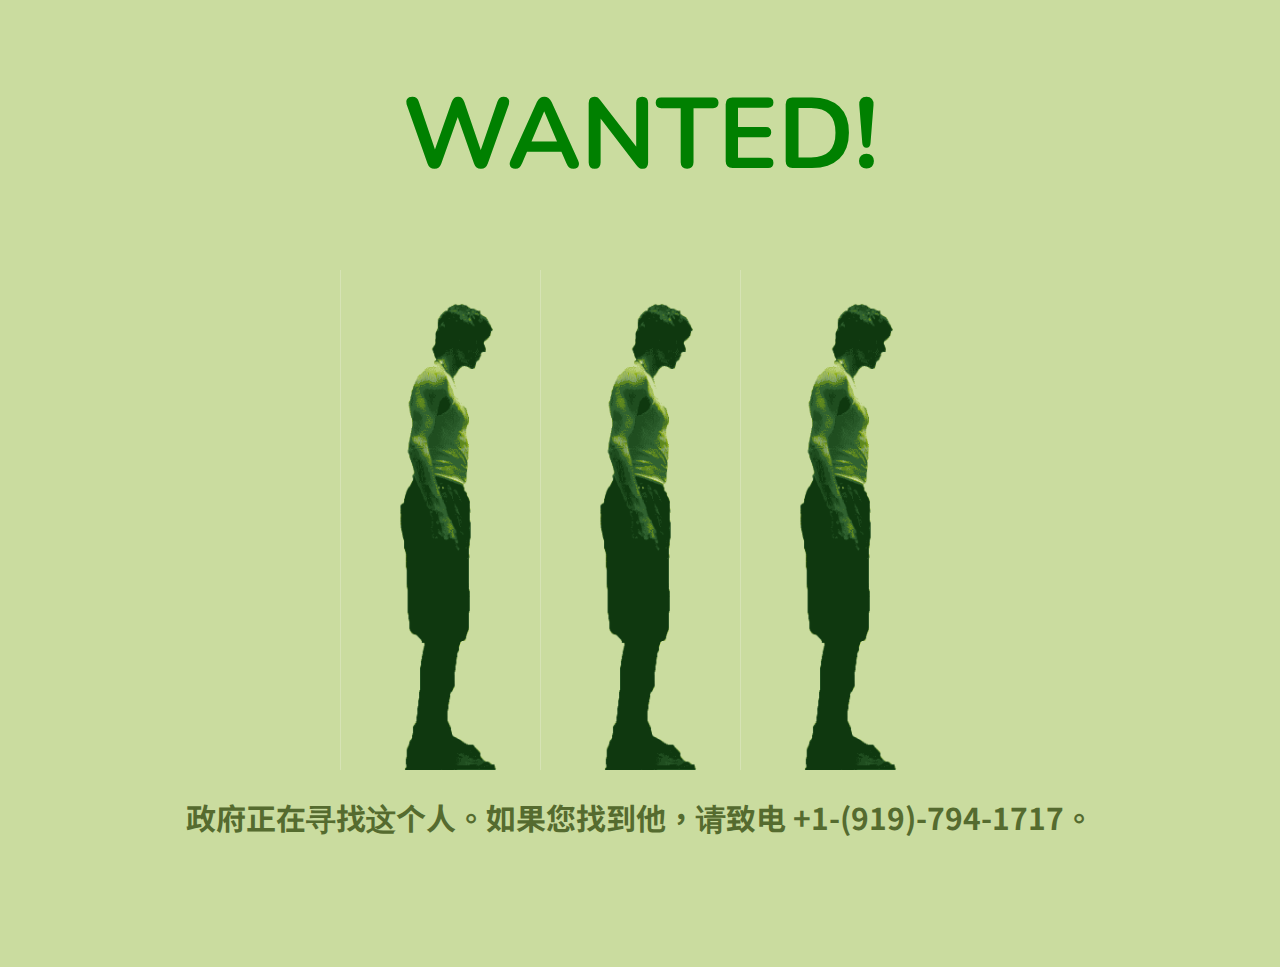
<file: proj1/index.html>
<!DOCTYPE html>
<html>
<head>
    <meta name="viewport" content="width=device-width, initial-scale=1.0">
<title>TIM ZONE</title>
<link rel="stylesheet" type="text/css" href="css/stylee.css">
<link rel="preconnect" href="https://fonts.googleapis.com">
<link rel="preconnect" href="https://fonts.gstatic.com" crossorigin>
<link href="https://fonts.googleapis.com/css2?family=Nunito:wght@300&display=swap" rel="stylesheet">
<link rel="preconnect" href="https://fonts.googleapis.com">
<link rel="preconnect" href="https://fonts.gstatic.com" crossorigin>
<link href="https://fonts.googleapis.com/css2?family=Noto+Sans+TC&display=swap" rel="stylesheet">
</head>

<body>

    <div>
        <h1>WANTED!</h1>
    </div>
  <div class="content">
       <img class="img-tim" src="css\Mr.Shimmy-Timmy.gif" height="500px" width="200px">
       <img class="img-tim" src="css\Mr.Shimmy-Timmy.gif" height="500px" width="200px">
       <img class="img-tim" src="css\Mr.Shimmy-Timmy.gif" height="500px" width="200px">
    </div>

    <div class="content">
        
        <p>政府正在寻找这个人。如果您找到他，请致电 +1-(919)-794-1717。</p>
        
    </div>
</body>
</html>
</file>
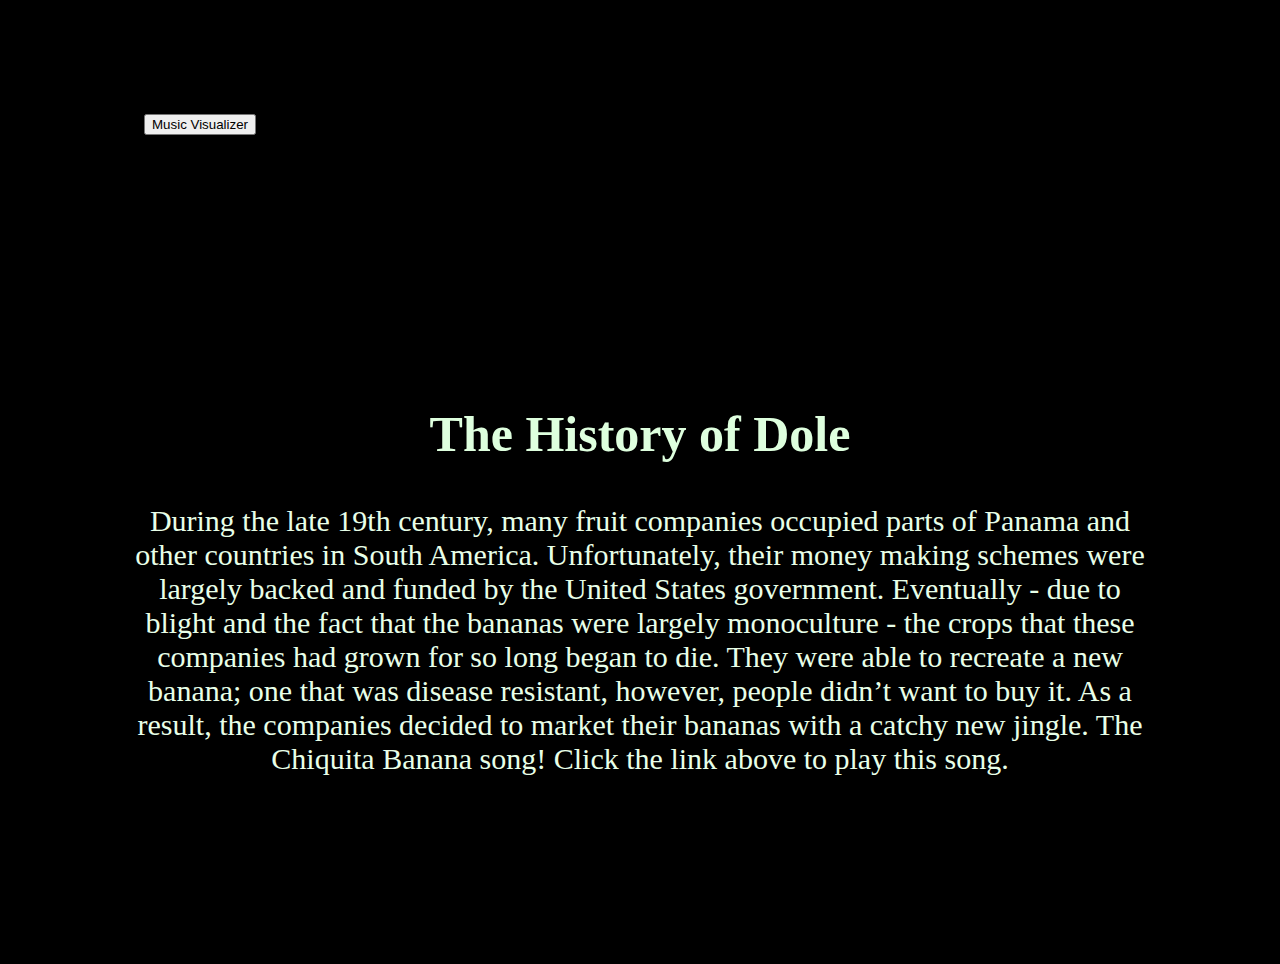
<file: PROJECT B - TIMOTHY FRAHER/Project B.html>
<!DOCTYPE html>
<html>
<head>
    
    <title>DropTheBanana</title>
        <meta name="viewport" content="width=device-width, initial-scale=1.0">
        <link rel="stylesheet" type="text/css" href="style.css">
        
 </head>

<body>
    <div class="box">
    <button type="button" onclick="window.location.href='index2.html'">Music Visualizer</button>
    </div>


 <div>
        <h2> The History of Dole </h2>
        <p> During the late 19th century, many fruit companies occupied parts of Panama and other countries in South America. Unfortunately, their money making schemes were largely backed and funded by the United States government. Eventually - due to blight and the fact that the bananas were largely monoculture - the crops that these companies had grown for so long began to die. They were able to recreate a new banana; one that was disease resistant, however, people didn’t want to buy it. As a result, the companies decided to market their bananas with a catchy new jingle. The Chiquita Banana song! Click the link above to play this song. </p>
</div>

</body>
</html>
</file>
<file: proj1/css/stylee.css>
html {
    height: 100%;
}
body{
    background-color: #CADC9F;
    margin: 0;
    height: 100%;
}    

img {
    justify-content: flex-start;
    display: block;
}
h1 {
	font-family: 'Nunito', sans-serif;
    font-weight: bold;
    font-size: 100px;
    text-align: center;
    color:green;
    position: relative;

    animation-name: example;
    animation-duration: 10s;
}

@keyframes example {
    0%   {color:green; left:0px;}
  25%  {color:rgb(145, 16, 16); left:100px;}
  75%  {color:rgb(226, 142, 5); left:-100px;}
  100% {color:green; left:0px;}
  }




p {
	
    color: darkolivegreen;
	font-family: 'Noto Sans TC', sans-serif;
    font-size: 30px;
    font-weight: bold;
    text-align: center;

    background-color: #CADC9F;
    padding: 5px 10px 50px 10px;;
    margin: 20px 10px 50px 10px;
}

div {
    justify-content: center;
    
  
  
}

.content {
    display: flex;
}
</file>
<file: PROJECT B - TIMOTHY FRAHER/style.css>
html, body {
  margin: 0;
  padding: 0;
}
canvas {
  display: block;
}

html {
  height: 100%;
}
body{
  background-color: #000000;
  margin: 0;
  height: 100%;
}    


div {
  justify-content: center;
  border: #093267;
  margin: 5%;
  padding: 5%;
}

.content {
  display: flex;
}

h2 {
  font-weight: bold;
  font-size: 50px;
  text-align: center;
  color:rgb(222, 255, 222);
  position: relative;

}

p {
  /* font-weight: bold; */
  font-size: 30px;
  text-align: center;
  color:rgb(232, 255, 232);
  position: relative;

}

.box{
  /* align-content: center;
  border-width: 5;
  border-color: beige; */
  padding-top: 50px;
  padding-right: 50px;
  padding-bottom: 100px;
  padding-left: 80px;

}
</file>
